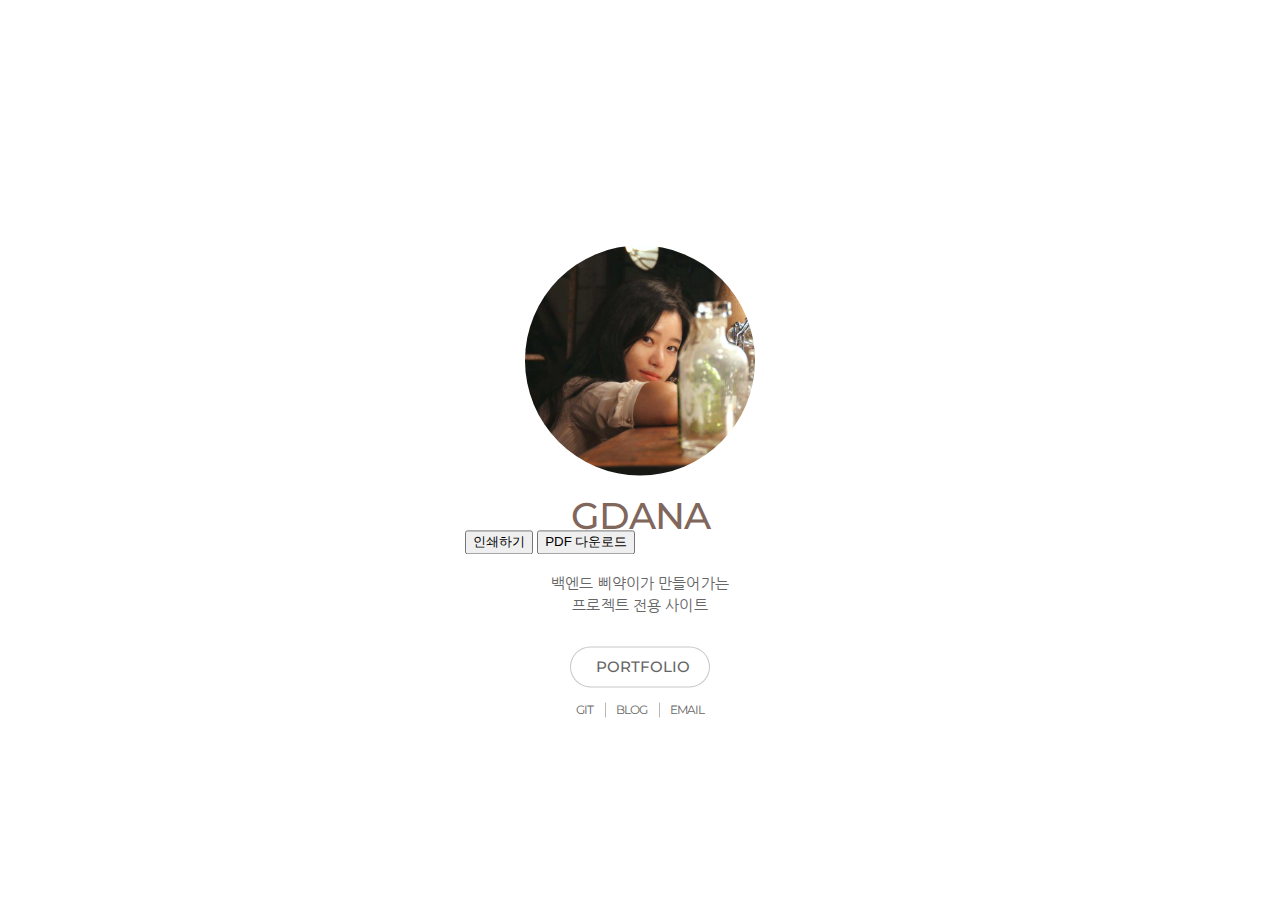
<file: index.html>
<!DOCTYPE html>
<html lang="en">
<head>
  <meta charset="UTF-8">
  <meta name="viewport" content="width=device-width, initial-scale=1.0">
  <meta http-equiv="X-UA-Compatible" content="ie=edge">
  <title>안녕하세요 김현선입니다</title>

  <link rel="stylesheet" href="src/css/reset.css">
  <link rel="stylesheet" href="src/css/index.css">
  
  <script src="./src/js/jspdf.min.js"></script>
  <script src="./src/js/bluebird.min.js"></script>
  <script src="./src/js/html2canvas.min.js"></script>
  
</head>
<body>
<div class="wrapper">
  <!-- 헤더 -->
  <header>
    <div class="logo"></div>
    <h1>GDANA</h1>  
  </header>
  
  <input type="button" value="인쇄하기" id="print" onclick="window.print()"/>
  <input type="button" value="PDF 다운로드" id="print" onclick="pdfPrint()"/>

  <!-- 섹션 -->
  <section>
    <p>백엔드 삐약이가 만들어가는
      <br>프로젝트 전용 사이트
    </p>
    <button><a href="portfolio.html">PORTFOLIO</a></button>
    <ul>
      <li><a href="https://github.com/GDana" target="_blank" class="link-grid">GIT</a></li>
      <li><a href="https://medium.com/gdana" target="_blank" class="link-grid">BLOG</a></li>
      <li><a href="mailto:gdanaaat@gmail.com" target="_blank" class="link-grid">EMAIL</a></li> 
      <!-- <li><a href="board.html" target="" class="link-grid">BOARD</a></li>-->
    </ul>
  </section>
</div>
<script>
function pdfPrint(){

  console.log("pdfPrint()")
    // 현재 document.body의 html을 A4 크기에 맞춰 PDF로 변환
    html2canvas(document.body, {
        onrendered: function (canvas) {

            // 캔버스를 이미지로 변환
            var imgData = canvas.toDataURL('image/png');

            var imgWidth = 210; // 이미지 가로 길이(mm) A4 기준
            var pageHeight = imgWidth * 1.414;  // 출력 페이지 세로 길이 계산 A4 기준
            var imgHeight = canvas.height * imgWidth / canvas.width;
            var heightLeft = imgHeight;

            var doc = new jsPDF('p', 'mm');
            var position = 0;

            // 첫 페이지 출력
            doc.addImage(imgData, 'PNG', 0, position, imgWidth, imgHeight);
            heightLeft -= pageHeight;

            // 한 페이지 이상일 경우 루프 돌면서 출력
            while (heightLeft >= 20) {
                position = heightLeft - imgHeight;
                doc.addPage();
                doc.addImage(imgData, 'PNG', 0, position, imgWidth, imgHeight);
                heightLeft -= pageHeight;
            }

            // 파일 저장
            doc.save('sample.pdf');


            //이미지로 표현
            //document.write('<img src="'+imgData+'" />');
        }            
    });        
}

</script>
</body>
</html>
</file>
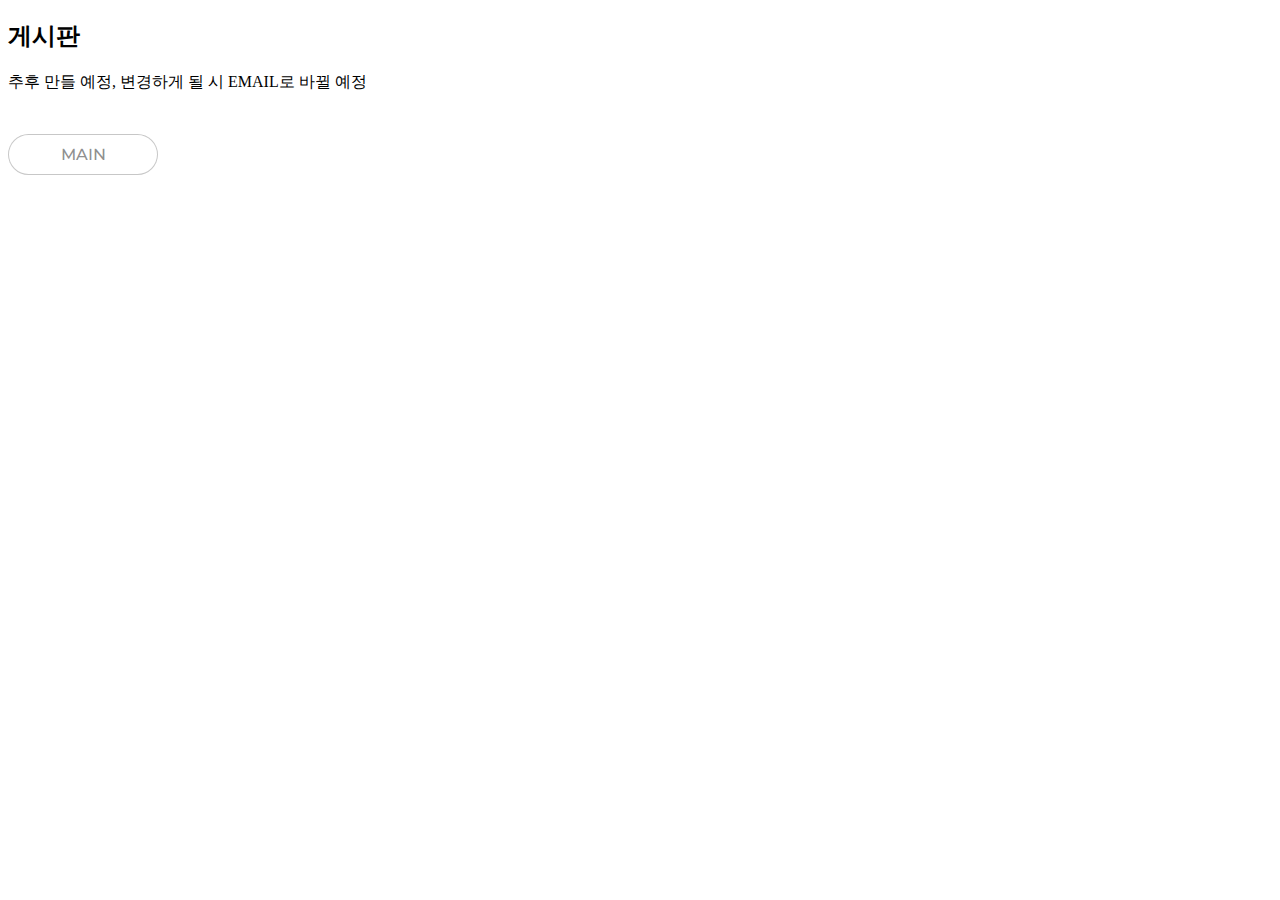
<file: board.html>
<!DOCTYPE html>
<html lang="en">
<head>
  <meta charset="UTF-8">
  <meta name="viewport" content="width=device-width, initial-scale=1.0">
  <meta http-equiv="X-UA-Compatible" content="ie=edge">
  <title>board</title>
  <link href="https://fonts.googleapis.com/css?family=Montserrat:100,100i,200,200i,300,300i,400,400i,500,500i,600,600i,700,700i,800,800i,900,900i&display=swap" rel="stylesheet">
  <style>
    a{
      color: rgba(114,114,114,0.8);
      text-decoration: none;
    }

    a:visited{
      color: rgba(114,114,114,0.8);
    }

    .btn-goTomain button{
      width: 150px;
      height: 41px;
      display: inline-block;
      margin: 0 auto;
      margin-top: 25px;
      font-family: 'Montserrat', sans-serif;
      font-weight: 500;
      font-size: 16px;  
      border: 1px solid rgba(114,114,114,0.4);
      border-radius: 50px;
      background-color: white;
      cursor: pointer;
    }

    .btn-goTomain button:hover{
      border: none;
      background-color: #81665C;
    }

    .btn-goTomain button > a{
      padding: 13px 20px;
    }

    .btn-goTomain button:hover a{
      color: white;
      font-weight: 600;
    }
  </style>

</head>
<body>
  <h2>게시판</h2>
  <p>추후 만들 예정, 변경하게 될 시 EMAIL로 바뀔 예정</p>
  <div class="btn-goTomain">
    <button><a href="index.html">MAIN</a></button>
  </div>
</body>
</html>
</file>
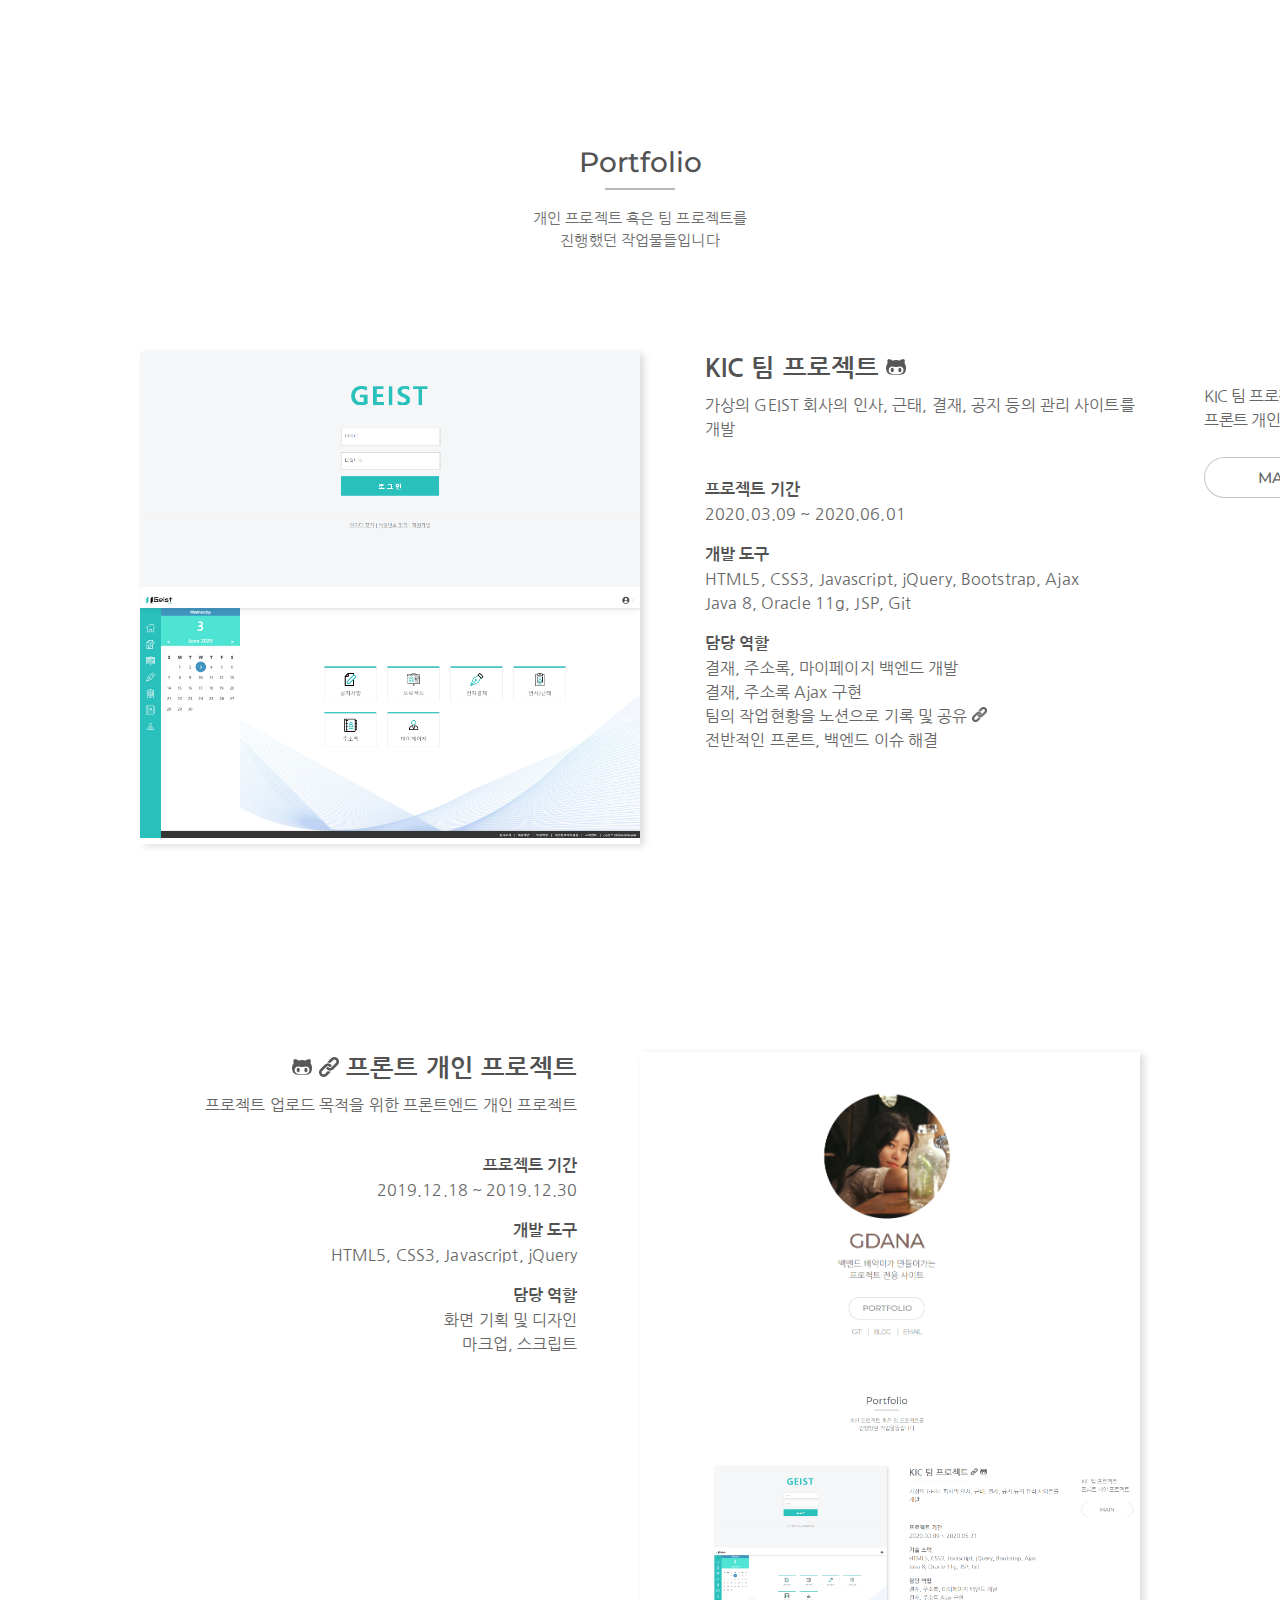
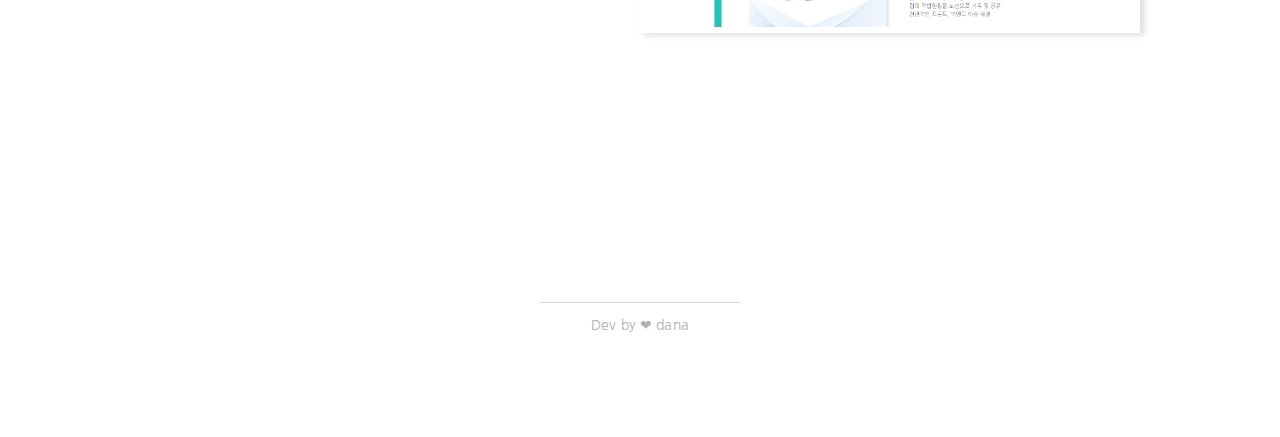
<file: portfolio.html>
<!DOCTYPE html>
<html lang="en">
<head>
  <meta charset="UTF-8">
  <meta name="viewport" content="width=device-width, initial-scale=1.0">
  <meta http-equiv="X-UA-Compatible" content="ie=edge">
  <title>portfolio.html</title>
  <link rel="stylesheet" href="src/css/reset.css">
  <link rel="stylesheet" href="src/css/portfolio.css">
  <link rel="stylesheet" href="src/css/slidePopup.css">
  <script
  src="https://code.jquery.com/jquery-3.4.1.min.js"
  integrity="sha256-CSXorXvZcTkaix6Yvo6HppcZGetbYMGWSFlBw8HfCJo="
  crossorigin="anonymous"></script>

</head>
<body>
  <div class="wrapper">
    <!-- 헤더 -->
    <header>
      <h2>Portfolio</h2>
      <div class="line_portfolio"></div>
      <p>개인 프로젝트 혹은 팀 프로젝트를<br>
        진행했던 작업물들입니다</p>
    </header>

    <!-- 섹션 -->
    <section>
      <div class="area-contents">
        <!-- contents: 실질적인 컨텐츠 영역, grid로 영역 나눔 -->
        <ul class="contents">
          <li>
            <div class="con-img scroll #pj01">
              <div>
                <img src="src/images/포폴1-1.png">
                <img src="src/images/포폴1-2.png">
              </div>              
            </div>
            <div class="con-text">
              <div class="item info_right">
                <h3>KIC 팀 프로젝트
                  <!-- <a href="#" target="_blank"><img src="src/images/link.png" alt="link" width="20px" height="20px" class="img-link"></a> -->
                  <a href="https://github.com/GDana/geist" target="_blank"><img src="src/images/github.png" alt="link" width="20px" height="20px" class="img-link"></a>
                </h3>
                <p>가상의 GEIST 회사의 인사, 근태, 결재, 공지 등의 관리 사이트를 개발</p>
                <ul>
                  <li class="font-bold"><h4>프로젝트 기간</h4></li>
                  <li>2020.03.09 ~ 2020.06.01</li>
                  <li class="font-bold"><h4>개발 도구</h4></li>
                  <li>HTML5, CSS3, Javascript, jQuery, Bootstrap, Ajax</li>
                  <li>Java 8, Oracle 11g, JSP, Git</li>
                  <li class="font-bold"><h4>담당 역할</h4></li>
                  <li>결재, 주소록, 마이페이지 백엔드 개발</li>
                  <li>결재, 주소록 Ajax 구현</li>
                  <li>팀의 작업현황을 노션으로 기록 및 공유
                    <a href="https://bit.ly/2YyRxs1" target="_blank"><img src="src/images/link.png" alt="link" width="15px" height="15px" class="img-link"></a>
                    <!-- <a href="https://bit.ly/2YyRxs1" target="_blank" style="color: #81665C; font-weight: bold; font-size: 14px;">(공유링크)</a>
                    -->
                  </li>
                  <li>전반적인 프론트, 백엔드 이슈 해결</li>
                </ul>
              </div>
            </div>
          </li>
          <li>
            <div class="con-text">
              <div class="item info_left">
                <h3>
                  <a href="https://github.com/GDana/gdana.github.io" target="_blank"><img src="src/images/github.png" alt="link" width="20px" height="20px" class="img-link"></a>
                  <a href="https://gdana.github.io" target="_blank"><img src="src/images/link.png" alt="link" width="20px" height="20px" class="img-link"></a>
                  프론트 개인 프로젝트</h3>
                <p>프로젝트 업로드 목적을 위한 프론트엔드 개인 프로젝트</p>
                <ul>
                  <li class="font-bold"><h4>프로젝트 기간</h4></li>
                  <li>2019.12.18 ~ 2019.12.30</li>
                  <li class="font-bold"><h4>개발 도구</h4></li>
                  <li>HTML5, CSS3, Javascript, jQuery</li>
                  <li class="font-bold"><h4>담당 역할</h4></li>
                  <li>화면 기획 및 디자인</li>
                  <li>마크업, 스크립트</li>
                </ul>
              </div>
            </div>
            <div class="con-img scroll #pj02">
              <div>
                <img src="src/images/포폴2-1.png">
                <img src="src/images/포폴2-2.png">
              </div>
            </div>
          </li>
        </ul>
        <!-- end : contents -->
      </div>
      <!-- 네비게이션 -->
      <nav>
        <div class="area-navi">
          <ul>
            <li class="m"><a href="#pj01" class="menu01">KIC 팀 프로젝트</a></li>
            <li class="m"><a href="#pj02" class="menu02">프론트 개인 프로젝트</a></li>
          </ul>
          <div>
            <button><a href="index.html" class="btn-goTomain">MAIN</a></button>
          </div>
        </div>
      </nav>
    </section>

    <!-- 푸터 -->
    <footer>
      <div class="line"></div>
        <!-- <ul>
          <li>about</li>
          <li>git</li>
          <li>blog</li>
          <li>email</li>
        </ul> -->
        <p><i>Dev by &#10084; dana</i></p>
    </footer>
  </div>
  <script src="src/js/scroll.js"></script>
</body>
</html>
</file>
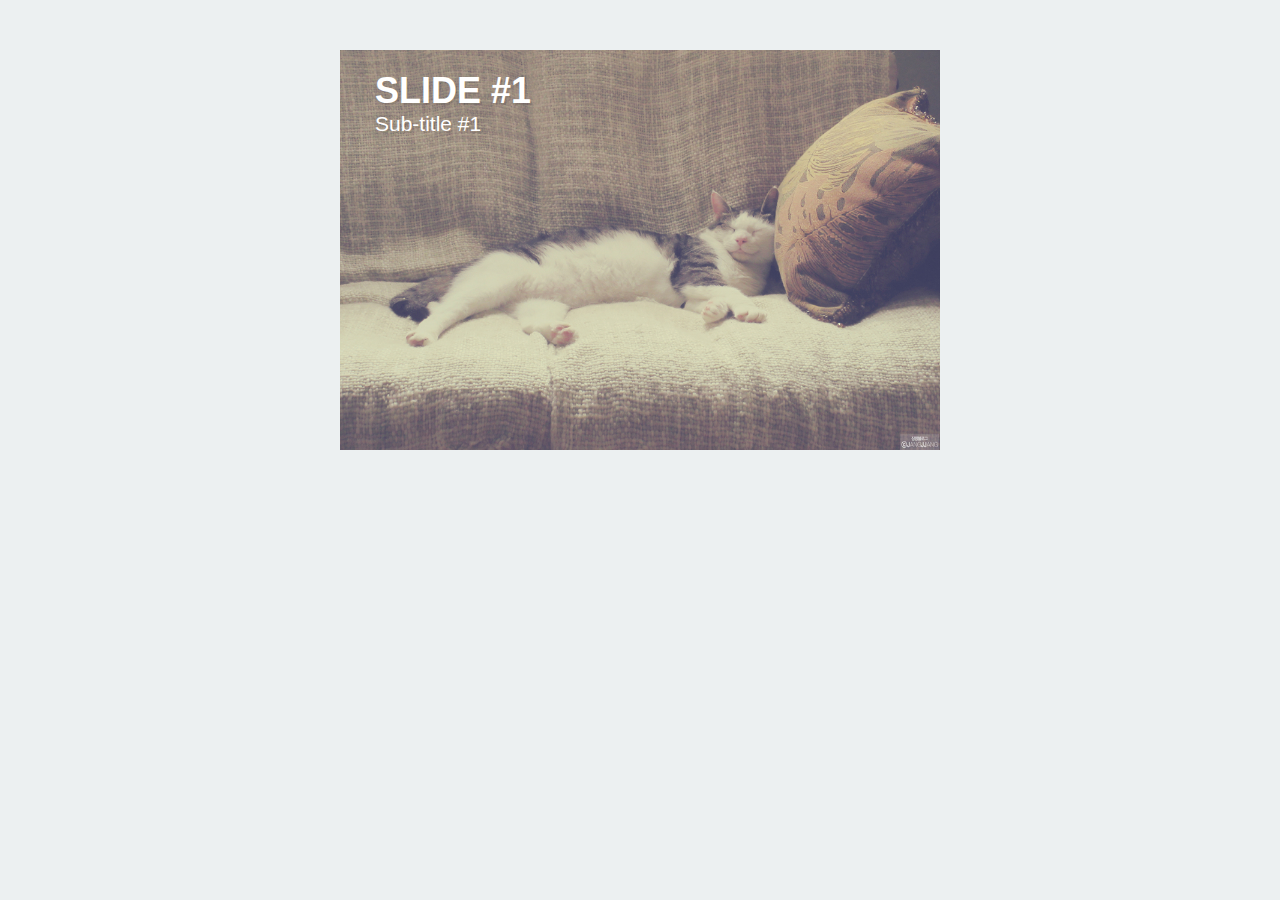
<file: src/testCode/slider.html>
<!DOCTYPE html>
<html lang="en">

<head>
  <meta charset="UTF-8">
  <meta name="viewport" content="width=device-width, initial-scale=1.0">
  <meta http-equiv="X-UA-Compatible" content="ie=edge">
  <title>Document</title>
  <!-- <link href="//maxcdn.bootstrapcdn.com/font-awesome/4.1.0/css/font-awesome.min.css" rel="stylesheet"> -->
  <!-- <link href='https://fonts.googleapis.com/css?family=Anton' rel='stylesheet' type='text/css'>
  <link href='https://fonts.googleapis.com/css?family=Neucha' rel='stylesheet' type='text/css'> -->
  <link rel="stylesheet" href="slider.css">
  <script
  src="https://code.jquery.com/jquery-3.4.1.min.js"
  integrity="sha256-CSXorXvZcTkaix6Yvo6HppcZGetbYMGWSFlBw8HfCJo="
  crossorigin="anonymous"></script>
</head>

<body>
  <div id="wrapper">
    <div id="slider-wrap">
      <ul id="slider">
        <li data-color="#1abc9c">
          <div>
            <h3>Slide #1</h3>
            <span>Sub-title #1</span>
          </div>
          <img src="../images/cat(28).jpg">
        </li>
        <li data-color="#3498db">
          <div>
            <h3>Slide #2</h3>
            <span>Sub-title #2</span>
          </div>
          <img src="../images/cat(27).jpg">
        </li>
        <li data-color="#9b59b6">
          <div>
            <h3>Slide #3</h3>
            <span>Sub-title #3</span>
          </div>
          <img src="../images/cat(16).jpg">
        </li>
        <li data-color="#34495e">
          <div>
            <h3>Slide #4</h3>
            <span>Sub-title #4</span>
          </div>
          <img src="../images/cat(11).jpg">
        </li>
        <li data-color="#e74c3c">
          <div>
            <h3>Slide #5</h3>
            <span>Sub-title #5</span>
          </div>
          <img src="../images/cat(3).jpg">
        </li>
      </ul>

      <!--controls-->
      <div class="btns" id="next"><i class="fa fa-arrow-right"></i></div>
      <div class="btns" id="previous"><i class="fa fa-arrow-left"></i></div>
      <div id="counter"></div>
      <div id="pagination-wrap">
        <ul>
        </ul>
      </div>
      <!--controls-->
    </div>
  </div>
  <script src="slider.js"></script>
</body>
</html>
</file>
<file: src/css/index.css>
/* en */
@import url('https://fonts.googleapis.com/css?family=Montserrat:100,100i,200,200i,300,300i,400,400i,500,500i,600,600i,700,700i,800,800i,900,900i&display=swap');

/* 나눔고딕 코딩 */
@import url('https://fonts.googleapis.com/css?family=Nanum+Gothic+Coding:400,700&display=swap&subset=korean');

/* 나눔고딕 */
@import url('https://fonts.googleapis.com/css2?family=Nanum+Gothic:wght@400;700;800&display=swap');

body{
  font-family: 'Nanum Gothic', monospace;
  letter-spacing: 0.12px;
  line-height: 24px;
  color: #666666; 
}

a{
  color: #666666;
}

a:visited{
  color: #666666;
}

/*****************************************************************************/


.wrapper{
  width: 350px;
  height: 560px;
  min-width: 350px;
  min-height: 560px;
  position: absolute;
  top: 59%;
  left: 50%;
  transform: translate(-50%, -51%);
}


/* 헤더(header) */

header .logo{
  width: 230px;
  height: 230px;
  background-image: url(../images/profile03_edit.png);
  background-repeat: no-repeat;
  background-size: cover;
  background-position: 0 -60px;
  border-radius: 175px;
  margin: 0 auto;
}

header > h1{
  font-family: 'Montserrat', sans-serif;
  font-weight: 500;
  font-size: 37px;
  letter-spacing: -1px;
  text-align: center;
  color: #81665C;
  padding-top: 29px;
}


/* 섹션(section) */

section{
  display: grid;
  justify-content: center;
}

section p{
  font-size: 15px;
  text-align: center;
  line-height: 22px;
  padding: 19px 0 29px 0;
}

section button{
  width: 140px;
  height: 41px;
  display: inline-block;
  margin: 0 auto;
  font-family: 'Montserrat', sans-serif;
  font-weight: 500;
  font-size: 15px;  
  border: 1px solid rgba(114,114,114,0.4);
  border-radius: 50px;
  background-color: white;
  cursor: pointer;
}

section button:hover{
  border: none;
  background-color: #81665C;
}

section button > a{
  padding: 13px 19px;
}

section button:hover a{
  color: white;
  font-weight: 600;
}

section ul{
  display: grid;
  gap: 0 12px;
  grid-auto-flow: column;
  justify-content: center;
  padding: 11px 0 18px 0;
}

section ul li{
  display: inline-block;
  font-family: 'Montserrat', sans-serif;
  font-size: 12px;
  font-weight: 400;
  letter-spacing: -1px;
  text-align: center;
}

section ul li:hover{
  cursor: pointer;
}

section ul li::before{
  content: '';
  border-left: 1px solid rgba(114,114,114,0.5);
  padding: 0 5px;
}

section ul li:first-child::before{
  content: '';
  border: none;
  margin-left: -10px;
}
</file>
<file: src/css/portfolio.css>
/* en */
@import url('https://fonts.googleapis.com/css?family=Montserrat:100,100i,200,200i,300,300i,400,400i,500,500i,600,600i,700,700i,800,800i,900,900i&display=swap');

/* 나눔고딕 코딩 */
@import url('https://fonts.googleapis.com/css?family=Nanum+Gothic+Coding:400,700&display=swap&subset=korean');

/* 나눔고딕 */
@import url('https://fonts.googleapis.com/css2?family=Nanum+Gothic:wght@400;700;800&display=swap');

body, div, p{
  font-family: 'Nanum Gothic', monospace;
  line-height: 24px;
  letter-spacing: 0.12px;
  color: #666666;
}

a{
    color: #666666;
}
  
a:visited{
    color: #666666;
}

/*****************************************************************************/



/* 헤더(header) */

header{
  padding: 150px 0 100px 0;
}

header > h2{
  font-family: 'Montserrat', sans-serif;
  font-weight: 500;
  font-size: 28px;
  letter-spacing: 0;
  padding-bottom: 14px;
  text-align: center;
  color: #525252;
}

header > p{
  font-size: 15px;
  text-align: center;
  line-height: 22px;
  color: #6E6E6E;
}

header .line_portfolio{
  width: 70px;
  border-top: 2.5px solid rgba(114,114,114,0.5);
  margin: 0 auto;
  padding: 0 0 18px 0;
}



/* 섹션(section) */

section{
  position: relative;
  width: 1000px;
  margin: 0 auto;
}

.contents > li {
    height: 700px;
}

.contents li div{
    display: inline-block;
    float: left;
}

.contents .con-img{
    width : 500px;
    box-shadow: 4px 2px 7px rgba(0,0,0,0.14);
}

.contents .con-img > div > img{
    width: 100%;
}

.contents .con-text{
    width : 500px
}

.contents .con-text ul li h4 {
    padding-top: 17px;
    color: #525252;
}

.contents h3{
  font-size: 25px;
  font-weight: 600;
  padding-bottom: 12px;
  color: #525252;
}

.contents h3 span{
  font-weight: 500;
}

.info_left{
  padding: 5px 0 0 65px;
  text-align: right;
  position: relative;
}

.info_right{
  padding: 5px 0 0 65px;
  position: relative;
}

.item .img-link{
  opacity: 0.66;
}

.item > img{
  cursor: pointer;
}

.item ul{
  padding-top: 20px;
}

.item ul li:nth-child(odd){
  /* padding-top: 17px; */
}


/* 네비게이션 */
nav{
  position: absolute;
  top: 2rem;
  right: -4rem;
  color: #6E6E6E;
  line-height: 25px;
}

nav .area-navi{
  position: absolute;
  width: 12.5rem;
  letter-spacing: -0.5px;
}

nav .area-navi ul li:hover{
  font-weight: 600;
}

nav button{
  width: 150px;
  height: 41px;
  display: inline-block;
  margin: 0 auto;
  margin-top: 25px;
  font-family: 'Montserrat', sans-serif;
  font-weight: 500;
  font-size: 15px;  
  border: 1px solid rgba(114,114,114,0.4);
  border-radius: 50px;
  background-color: white;
  cursor: pointer;
}

nav button:hover{
  border: none;
  background-color: #81665C;
}

nav button > a{
  padding: 13px 53px;
}

nav button:hover a{
  color: white;
  font-weight: 600;
}

nav .fixed{
  position: fixed;
  top: 2rem;
}


/* 푸터(footer) */

footer{
  padding: 150px 0 100px;
  display: grid;
  justify-content: center;
}

footer > div{
  width: 200px;
  border-top: 1.2px solid rgba(0,0,0,0.15);
  margin: 0 auto;
}

footer > ul{
  margin: 0 auto;
  display: grid;
  grid-template-columns: repeat(4, 100px);
}

footer > ul li{
  text-align: center;
}

footer > p{
  text-align: center;
  padding-top: 10px;
  color: #B1B0B0;
  font-size: 14px;
}

/* 영문 폰트 전용 */
.font-en{
  font-family: 'Montserrat', sans-serif;
}
/* 영문 폰트 bold 전용 */
.font-bold{
  font-weight: 600;
}
/* 초기 세팅 값 리셋 */
.font-noletter{
  letter-spacing: 0;
}


/**************************** 미디어 쿼리 ****************************/
</file>
<file: src/css/slidePopup.css>
/* 


	slidePopup.css 
	가져온 라이브러리 + 소스 보강(레이어 팝업 기능구현)


*/


/*************** 레이어 팝업 ***************/

.area-popup{
  display: none;
  position: fixed;
  top: 0;
  width: 100%;
  height: 100%;
  background-color: rgba(0,0,0,0.5);
}

.slide-item01, .slide-item02, .slide-item03, .slide-item04{
  display: none;
  position: fixed;
  width: 600px;
  height: 400px;
  min-width: 600px;
  min-height: 400px;
  top: 50%;
  left: 50%;
  margin: -200px 0 0 -300px;
  background-color: white;
  border: 6px solid rgba(0,0,0,0.5);
}

.closeBtn{
  position: fixed;
  top: 5rem;
  right: 5rem;
  width: 60px;
  height: 60px;
  background: url('../images/close_white.png');
  background-size: cover;
  cursor: pointer; 
}


/*************** 슬라이드 ***************/

*{margin:0; padding:0; list-style:none;}
a{text-decoration:none;	color:.666;}
/* a:hover{color:.1bc1a3;} */

.area-slide{
	width:600px;
	margin:0;
	height:400px;
	position:relative;
	color:#fff;
	text-shadow:rgba(0,0,0,0.1) 2px 2px 0px;	
}

.inArea-slide{
	width:600px;
	height:400px;
	position:relative;
	overflow:hidden;
}

.inArea-slide ul.slider{
	width:100%;
	height:100%;
	
	position:absolute;
	top:0;
	left:0;		
}

.inArea-slide ul.slider li{
	float:left;
	position:relative;
	width:600px;
	height:400px;	
}

.inArea-slide ul.slider li > div{
	position:absolute;
	top:20px;
	left:35px;	
}

.inArea-slide ul.slider li > div h3{
	font-size:36px;
	text-transform:uppercase;	
}

.inArea-slide ul.slider li > div span{
	font-family: Neucha, Arial, sans serif;
	font-size:21px;
}

.inArea-slide ul.slider li img{
	display:block;
	width:100%;
  height: 100%;
}

.btns{
	position:absolute;
	width:50px;
	height:60px;
	top:50%;
	margin-top:-25px;
	line-height:57px;
	text-align:center;
	cursor:pointer;	
	background:rgba(0,0,0,0.1);
	z-index:100;
	
	
	-webkit-user-select: none;  
	-moz-user-select: none; 
	-khtml-user-select: none; 
	-ms-user-select: none;
	
	-webkit-transition: all 0.1s ease;
	-moz-transition: all 0.1s ease;
	-o-transition: all 0.1s ease;
	-ms-transition: all 0.1s ease;
	transition: all 0.1s ease;
}

.btns:hover{
	background:rgba(0,0,0,0.3);	
}

.next{right:-50px; border-radius:7px 0px 0px 7px;}
.previous{left:-50px; border-radius:0px 7px 7px 7px;}
.counter{
	top: 30px; 
	right:35px; 
	width:auto;
	position:absolute;
}

.inArea-slide.active .next{right:0px;}
.inArea-slide.active .previous{left:0px;}

.pagination-wrap{
	min-width:20px;
	margin-top:350px;
	margin-left: auto; 
	margin-right: auto;
	height:15px;
	position:relative;
	text-align:center;
}

.pagination-wrap ul {
	width:100%;
}

.pagination-wrap ul li{
	margin: 0 4px;
	display: inline-block;
	width:5px;
	height:5px;
	border-radius:50%;
	background:#fff;
	opacity:0.5;
	position:relative;
  top:0;
}

.pagination-wrap ul li.active{
  width:12px;
  height:12px;
  top:3px;
	opacity:1;
	box-shadow:rgba(0,0,0,0.1) 1px 1px 0px;	
}

.inArea-slide ul, .pagination-wrap ul li{
	-webkit-transition: all 0.3s cubic-bezier(1,.01,.32,1);
	-moz-transition: all 0.3s cubic-bezier(1,.01,.32,1);
	-o-transition: all 0.3s cubic-bezier(1,.01,.32,1);
	-ms-transition: all 0.3s cubic-bezier(1,.01,.32,1);
	transition: all 0.3s cubic-bezier(1,.01,.32,1);	
}
</file>
<file: src/testCode/slider.css>
/*GLOBALS*/
*{margin:0; padding:0; list-style:none;}
a{text-decoration:none;	color:#666;}
a:hover{color:#1bc1a3;}
body, hmtl{background: #ecf0f1; font-family: 'Anton', sans-serif;}


#wrapper{
	width:600px;
	margin:50px auto;
	height:400px;
	position:relative;
	color:#fff;
	text-shadow:rgba(0,0,0,0.1) 2px 2px 0px;	
}

#slider-wrap{
	width:600px;
	height:400px;
	position:relative;
	overflow:hidden;
}

#slider-wrap ul#slider{
	width:100%;
	height:100%;
	
	position:absolute;
	top:0;
	left:0;		
}

#slider-wrap ul#slider li{
	float:left;
	position:relative;
	width:600px;
	height:400px;	
}

#slider-wrap ul#slider li > div{
	position:absolute;
	top:20px;
	left:35px;	
}

#slider-wrap ul#slider li > div h3{
	font-size:36px;
	text-transform:uppercase;	
}

#slider-wrap ul#slider li > div span{
	font-family: Neucha, Arial, sans serif;
	font-size:21px;
}

#slider-wrap ul#slider li img{
	display:block;
	width:100%;
  height: 100%;
}


/*btns*/
.btns{
	position:absolute;
	width:50px;
	height:60px;
	top:50%;
	margin-top:-25px;
	line-height:57px;
	text-align:center;
	cursor:pointer;	
	background:rgba(0,0,0,0.1);
	z-index:100;
	
	
	-webkit-user-select: none;  
	-moz-user-select: none; 
	-khtml-user-select: none; 
	-ms-user-select: none;
	
	-webkit-transition: all 0.1s ease;
	-moz-transition: all 0.1s ease;
	-o-transition: all 0.1s ease;
	-ms-transition: all 0.1s ease;
	transition: all 0.1s ease;
}

.btns:hover{
	background:rgba(0,0,0,0.3);	
}

#next{right:-50px; border-radius:7px 0px 0px 7px;}
#previous{left:-50px; border-radius:0px 7px 7px 7px;}
#counter{
	top: 30px; 
	right:35px; 
	width:auto;
	position:absolute;
}

#slider-wrap.active #next{right:0px;}
#slider-wrap.active #previous{left:0px;}


/*bar*/
#pagination-wrap{
	min-width:20px;
	margin-top:350px;
	margin-left: auto; 
	margin-right: auto;
	height:15px;
	position:relative;
	text-align:center;
}

#pagination-wrap ul {
	width:100%;
}

#pagination-wrap ul li{
	margin: 0 4px;
	display: inline-block;
	width:5px;
	height:5px;
	border-radius:50%;
	background:#fff;
	opacity:0.5;
	position:relative;
  top:0;
  
  
}

#pagination-wrap ul li.active{
  width:12px;
  height:12px;
  top:3px;
	opacity:1;
	box-shadow:rgba(0,0,0,0.1) 1px 1px 0px;	
}




/*Header*/
h1, h2{text-shadow:none; text-align:center;}
h1{	color: #666; text-transform:uppercase;	font-size:36px;}
h2{ color: #7f8c8d; font-family: Neucha, Arial, sans serif; font-size:18px; margin-bottom:30px;} 




/*ANIMATION*/
#slider-wrap ul, #pagination-wrap ul li{
	-webkit-transition: all 0.3s cubic-bezier(1,.01,.32,1);
	-moz-transition: all 0.3s cubic-bezier(1,.01,.32,1);
	-o-transition: all 0.3s cubic-bezier(1,.01,.32,1);
	-ms-transition: all 0.3s cubic-bezier(1,.01,.32,1);
	transition: all 0.3s cubic-bezier(1,.01,.32,1);	
}
</file>
